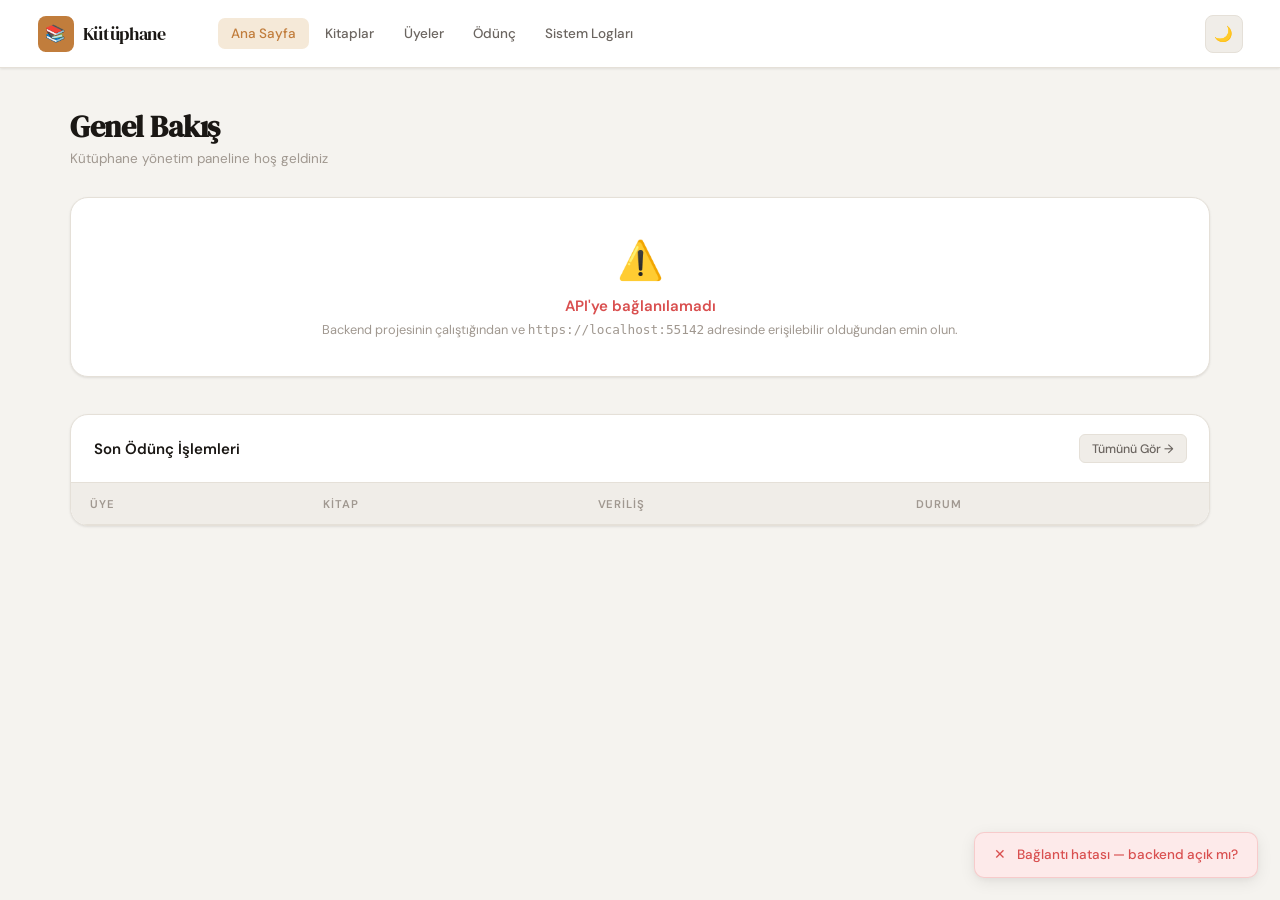
<file: LibraryApi/wwwroot/index.html>
<!DOCTYPE html>
<html lang="tr">
<head>
  <meta charset="UTF-8" />
  <meta name="viewport" content="width=device-width,initial-scale=1" />
  <title>Dashboard — Kütüphane</title>
  <link rel="stylesheet" href="css/style.css" />
  <script src="js/main.js" defer></script>
</head>
<body>

<header>
  <a class="logo" href="index.html">
    <div class="logo-icon">📚</div>
    <span class="logo-text">Kütüphane</span>
  </a>
  <nav>
      <a href="index.html">Ana Sayfa</a>
      <a href="books.html">Kitaplar</a>
      <a href="uyeler.html">Üyeler</a>
      <a href="odunc.html">Ödünç</a>
      <a href="logs.html">Sistem Logları</a>
  </nav>
  <div class="header-right">
    <button class="theme-btn" id="themeBtn" onclick="temaDegistir()" title="Temayı değiştir">🌙</button>
  </div>
</header>

<div class="page-wrap">
  <div class="page-header">
    <div>
      <h1 class="page-title">Genel Bakış</h1>
      <p class="page-subtitle">Kütüphane yönetim paneline hoş geldiniz</p>
    </div>
  </div>

  <div class="stats-grid" id="statsGrid">
    <div class="stat-card"><div class="spinner" style="margin:0 0 .5rem"></div></div>
    <div class="stat-card"><div class="spinner" style="margin:0 0 .5rem"></div></div>
    <div class="stat-card"><div class="spinner" style="margin:0 0 .5rem"></div></div>
    <div class="stat-card"><div class="spinner" style="margin:0 0 .5rem"></div></div>
  </div>

  <div class="card">
    <div class="card-header" style="justify-content:space-between">
      <span style="font-weight:600;color:var(--text1)">Son Ödünç İşlemleri</span>
      <a href="odunc.html" class="btn btn-ghost btn-sm">Tümünü Gör →</a>
    </div>
    <div class="table-wrap">
      <table>
        <thead>
          <tr>
            <th>Üye</th>
            <th>Kitap</th>
            <th>Veriliş</th>
            <th>Durum</th>
          </tr>
        </thead>
        <tbody id="recentBody">
          <tr><td colspan="4"><div class="spinner"></div></td></tr>
        </tbody>
      </table>
    </div>
  </div>
</div>

<div id="toast-container"></div>
<script src="js/api.js"></script>
<script>
document.addEventListener('DOMContentLoaded', async () => {
  try {
    const [books, uyeler, islemler] = await Promise.all([
      api.getBooks(), api.getUyeler(), api.getOdunc()
    ]);

    const aktif = islemler.filter(i => i.durum !== 'Teslim Edildi').length;
    const teslim = islemler.length - aktif;

    document.getElementById('statsGrid').innerHTML = `
      <div class="stat-card">
        <span class="stat-icon">📖</span>
        <div class="stat-value">${books.length}</div>
        <div class="stat-label">Toplam Kitap</div>
      </div>
      <div class="stat-card">
        <span class="stat-icon">👥</span>
        <div class="stat-value">${uyeler.length}</div>
        <div class="stat-label">Kayıtlı Üye</div>
      </div>
      <div class="stat-card">
        <span class="stat-icon">🔄</span>
        <div class="stat-value">${aktif}</div>
        <div class="stat-label">Aktif Ödünç</div>
      </div>
      <div class="stat-card">
        <span class="stat-icon">✅</span>
        <div class="stat-value">${teslim}</div>
        <div class="stat-label">Teslim Edilen</div>
        <div class="stat-status">● Sistem çevrimiçi</div>
      </div>
    `;

    const son = [...islemler].reverse().slice(0, 8);
    const tbody = document.getElementById('recentBody');
    if (son.length === 0) {
      tbody.innerHTML = '<tr><td colspan="4"><div class="empty-state"><div class="es-icon">📭</div><p>Henüz ödünç işlemi yok</p></div></td></tr>';
    } else {
      tbody.innerHTML = son.map(i => {
        const badge = i.durum === 'Teslim Edildi'
          ? `<span class="badge badge-success">${i.durum}</span>`
          : `<span class="badge badge-accent">Ödünçte</span>`;
        return `<tr>
          <td><div class="cell-main">${i.uyeAdSoyad}</div></td>
          <td><div class="cell-main">${i.kitapAd}</div></td>
          <td>${formatTarih(i.verilisTarihi)}</td>
          <td>${badge}</td>
        </tr>`;
      }).join('');
    }

    toast('Veriler başarıyla yüklendi', 'success');
  } catch (e) {
    document.getElementById('statsGrid').innerHTML = `
      <div class="stat-card" style="grid-column:1/-1;text-align:center;padding:2.5rem">
        <div class="es-icon" style="font-size:2.5rem">⚠️</div>
        <p style="color:var(--danger);font-weight:600;margin-top:.75rem">API'ye bağlanılamadı</p>
        <p style="color:var(--text3);font-size:.85rem;margin-top:.35rem">Backend projesinin çalıştığından ve <code>https://localhost:55142</code> adresinde erişilebilir olduğundan emin olun.</p>
      </div>`;
    document.getElementById('recentBody').innerHTML = '';
    toast('Bağlantı hatası — backend açık mı?', 'error');
  }
});
</script>
</body>
</html>
</file>
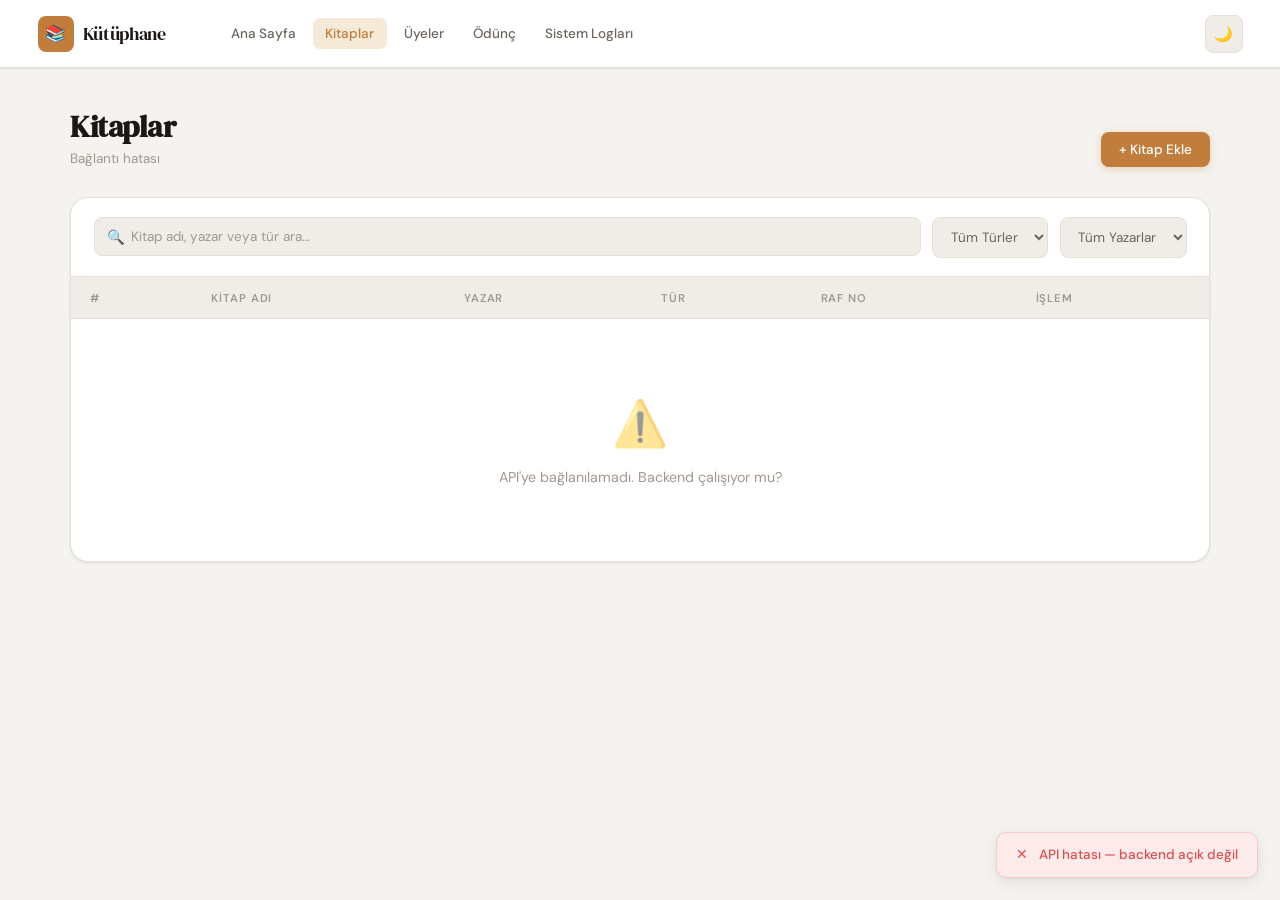
<file: LibraryApi/wwwroot/books.html>
<!DOCTYPE html>
<html lang="tr">
<head>
  <meta charset="UTF-8" />
  <meta name="viewport" content="width=device-width,initial-scale=1" />
  <title>Kitaplar — Kütüphane</title>
  <link rel="stylesheet" href="css/style.css" />
  <script src="js/main.js" defer></script>
</head>
<body>

<header>
  <a class="logo" href="index.html">
    <div class="logo-icon">📚</div>
    <span class="logo-text">Kütüphane</span>
  </a>
  <nav>
      <a href="index.html">Ana Sayfa</a>
      <a href="books.html">Kitaplar</a>
      <a href="uyeler.html">Üyeler</a>
      <a href="odunc.html">Ödünç</a>
      <a href="logs.html">Sistem Logları</a>
  </nav>
  <div class="header-right">
    <button class="theme-btn" id="themeBtn" onclick="temaDegistir()" title="Temayı değiştir">🌙</button>
  </div>
</header>

<div class="page-wrap">
  <div class="page-header">
    <div>
      <h1 class="page-title">Kitaplar</h1>
      <p class="page-subtitle" id="subtitle">Yükleniyor…</p>
    </div>
    <button class="btn btn-primary" onclick="openModal('addModal')">+ Kitap Ekle</button>
  </div>

  <div class="card">
    <div class="card-header">
      <div class="toolbar">
        <div class="search-wrap">
          <span class="ico">🔍</span>
          <input type="text" id="search" placeholder="Kitap adı, yazar veya tür ara…" oninput="renderTable()" />
        </div>
        <select class="filter-select" id="filterTur" onchange="renderTable()">
          <option value="">Tüm Türler</option>
        </select>
        <select class="filter-select" id="filterYazar" onchange="renderTable()">
          <option value="">Tüm Yazarlar</option>
        </select>
      </div>
    </div>
    <div class="table-wrap">
      <table>
        <thead>
          <tr>
            <th>#</th>
            <th>Kitap Adı</th>
            <th>Yazar</th>
            <th>Tür</th>
            <th>Raf No</th>
            <th>İşlem</th>
          </tr>
        </thead>
        <tbody id="tbody">
          <tr><td colspan="6"><div class="spinner"></div></td></tr>
        </tbody>
      </table>
    </div>
  </div>
</div>

<!-- EKLE MODAL -->
<div class="modal-overlay" id="addModal">
  <div class="modal">
    <div class="modal-header">
      <span class="modal-title">Yeni Kitap Ekle</span>
      <button class="modal-close" onclick="closeModal('addModal')">✕</button>
    </div>
    <div class="modal-body">
      <div class="form-grid">
        <div class="form-group">
          <label class="form-label required">Kitap Adı</label>
          <input class="form-input" id="a-kitapAd" placeholder="Kitap adını girin" />
        </div>
        <div class="form-row">
          <div class="form-group">
            <label class="form-label required">Yazar Adı</label>
            <input class="form-input" id="a-yazarAd" placeholder="Yazar adı soyadı" list="yazarList" />
            <datalist id="yazarList"></datalist>
          </div>
          <div class="form-group">
            <label class="form-label required">Tür</label>
            <input class="form-input" id="a-turAd" placeholder="Örn: Roman, Bilim" list="turList" />
            <datalist id="turList"></datalist>
          </div>
        </div>
        <div class="form-row">
          <div class="form-group">
            <label class="form-label">Sayfa Sayısı</label>
            <input class="form-input" id="a-sayfa" type="number" placeholder="0" min="0" />
          </div>
          <div class="form-group">
            <label class="form-label">Basım Yılı</label>
            <input class="form-input" id="a-basim" placeholder="2024" />
          </div>
        </div>
        <div class="form-row">
          <div class="form-group">
            <label class="form-label">Stok Adeti</label>
            <input class="form-input" id="a-stok" type="number" value="1" min="1" />
          </div>
          <div class="form-group">
            <label class="form-label">Raf No</label>
            <input class="form-input" id="a-raf" placeholder="A1" />
          </div>
        </div>
      </div>
    </div>
    <div class="modal-footer">
      <button class="btn btn-ghost" onclick="closeModal('addModal')">İptal</button>
      <button class="btn btn-primary" onclick="addBook()">Kitap Ekle</button>
    </div>
  </div>
</div>

<!-- SİL ONAY MODAL -->
<div class="modal-overlay" id="delModal">
  <div class="modal" style="max-width:420px">
    <div class="modal-header">
      <span class="modal-title">Kitabı Sil</span>
      <button class="modal-close" onclick="closeModal('delModal')">✕</button>
    </div>
    <div class="modal-body">
      <p style="color:var(--text2);line-height:1.6">
        <strong id="delName" style="color:var(--text1)"></strong> adlı kitabı silmek istediğinize emin misiniz? Bu işlem geri alınamaz.
      </p>
    </div>
    <div class="modal-footer">
      <button class="btn btn-ghost" onclick="closeModal('delModal')">İptal</button>
      <button class="btn btn-danger-soft" onclick="confirmDelete()">Evet, Sil</button>
    </div>
  </div>
</div>

<div id="toast-container"></div>
<script src="js/api.js"></script>
<script>
let books = [];
let pendingDeleteId = null;
let yazarMap = {};  
let turMap   = {};  

document.addEventListener('DOMContentLoaded', load);

async function load() {
  try {
    books = await api.getBooks();
    buildMaps();
    fillFilters();
    fillDatalist();
    renderTable();
    document.getElementById('subtitle').textContent = `${books.length} kitap listeleniyor`;
  } catch(e) {
    document.getElementById('tbody').innerHTML =
      `<tr><td colspan="6"><div class="empty-state"><div class="es-icon">⚠️</div><p>API'ye bağlanılamadı. Backend çalışıyor mu?</p></div></td></tr>`;
    document.getElementById('subtitle').textContent = 'Bağlantı hatası';
    toast('API hatası — backend açık değil', 'error');
  }
}

function buildMaps() {
  books.forEach(b => {
    if (b.yazarAd && b.yazarID) yazarMap[b.yazarAd.trim().toLowerCase()] = b.yazarID;
    if (b.turAd   && b.turID)   turMap[b.turAd.trim().toLowerCase()]     = b.turID;
  });
}

function fillFilters() {
  const turler  = [...new Set(books.map(b => b.turAd).filter(Boolean))].sort();
  const yazarlar = [...new Set(books.map(b => b.yazarAd).filter(Boolean))].sort();

  const ft = document.getElementById('filterTur');
  turler.forEach(t => ft.innerHTML += `<option value="${t}">${t}</option>`);

  const fy = document.getElementById('filterYazar');
  yazarlar.forEach(y => fy.innerHTML += `<option value="${y}">${y}</option>`);
}

function fillDatalist() {
  const turler   = [...new Set(books.map(b => b.turAd).filter(Boolean))].sort();
  const yazarlar = [...new Set(books.map(b => b.yazarAd).filter(Boolean))].sort();
  const tl = document.getElementById('turList');
  const yl = document.getElementById('yazarList');
  turler.forEach(t => { const o = document.createElement('option'); o.value = t; tl.appendChild(o); });
  yazarlar.forEach(y => { const o = document.createElement('option'); o.value = y; yl.appendChild(o); });
}

function renderTable() {
  const q     = document.getElementById('search').value.trim().toLowerCase();
  const fTur  = document.getElementById('filterTur').value;
  const fYazar= document.getElementById('filterYazar').value;

  let filtered = books.filter(b => {
    const matchQ = !q || b.kitapAd?.toLowerCase().includes(q) ||
                        b.yazarAd?.toLowerCase().includes(q)  ||
                        b.turAd?.toLowerCase().includes(q);
    const matchT  = !fTur   || b.turAd  === fTur;
    const matchY  = !fYazar || b.yazarAd === fYazar;
    return matchQ && matchT && matchY;
  });

  const tbody = document.getElementById('tbody');
  if (filtered.length === 0) {
    tbody.innerHTML = `<tr><td colspan="6"><div class="empty-state"><div class="es-icon">📭</div><p>Eşleşen kitap bulunamadı</p></div></td></tr>`;
    return;
  }

  tbody.innerHTML = filtered.map((b, i) => `
    <tr>
      <td style="color:var(--text3);width:50px">${i+1}</td>
      <td><div class="cell-main">${b.kitapAd}</div></td>
      <td>${b.yazarAd || '—'}</td>
      <td><span class="badge badge-accent">${b.turAd || '—'}</span></td>
      <td><span class="badge badge-default">${b.rafNo || '—'}</span></td>
      <td>
        <div class="actions-cell">
          <button class="btn btn-danger-soft btn-sm" onclick="openDelete(${b.kitapID}, '${escHtml(b.kitapAd)}')">Sil</button>
        </div>
      </td>
    </tr>
  `).join('');
}

function escHtml(s) { return s?.replace(/'/g,"&#39;") || ''; }

function openDelete(id, name) {
  pendingDeleteId = id;
  document.getElementById('delName').textContent = name;
  openModal('delModal');
}

async function confirmDelete() {
  if (!pendingDeleteId) return;
  try {
    await api.deleteBook(pendingDeleteId);
    toast('Kitap silindi', 'success');
    closeModal('delModal');
    await load();
  } catch(e) {
    toast('Silme işlemi başarısız', 'error');
  }
  pendingDeleteId = null;
}

async function addBook() {
  const kitapAd = document.getElementById('a-kitapAd').value.trim();
  const yazarAd = document.getElementById('a-yazarAd').value.trim();
  const turAd   = document.getElementById('a-turAd').value.trim();
  const sayfa   = parseInt(document.getElementById('a-sayfa').value) || 0;
  const basim   = document.getElementById('a-basim').value.trim();
  const stok    = parseInt(document.getElementById('a-stok').value) || 1;
  const raf     = document.getElementById('a-raf').value.trim();

  if (!kitapAd || !yazarAd || !turAd) {
    toast('Kitap adı, yazar ve tür zorunludur', 'error'); return;
  }

  // Mevcut yazar/tür id'sini bul
  const yazarID = yazarMap[yazarAd.toLowerCase()];
  const turID   = turMap[turAd.toLowerCase()];

  if (!yazarID) {
    toast('Bu yazar bulunamadı. Lütfen listeden bir yazar seçin ya da önce sistemde kitabı olan bir yazar girin.', 'error');
    return;
  }
  if (!turID) {
    toast('Bu tür bulunamadı. Lütfen listeden bir tür seçin.', 'error');
    return;
  }

  try {
    await api.addBook({ kitapAd, yazarID, turID, sayfaSayisi: sayfa, basimYili: basim, stokAdeti: stok, rafNo: raf });
    toast('Kitap başarıyla eklendi', 'success');
    closeModal('addModal');
    document.getElementById('a-kitapAd').value = '';
    document.getElementById('a-yazarAd').value = '';
    document.getElementById('a-turAd').value   = '';
    document.getElementById('a-sayfa').value   = '';
    document.getElementById('a-basim').value   = '';
    document.getElementById('a-stok').value    = '1';
    document.getElementById('a-raf').value     = '';
    await load();
  } catch(e) {
    toast('Kitap eklenemedi — API hatası', 'error');
  }
}
</script>
</body>
</html>
</file>
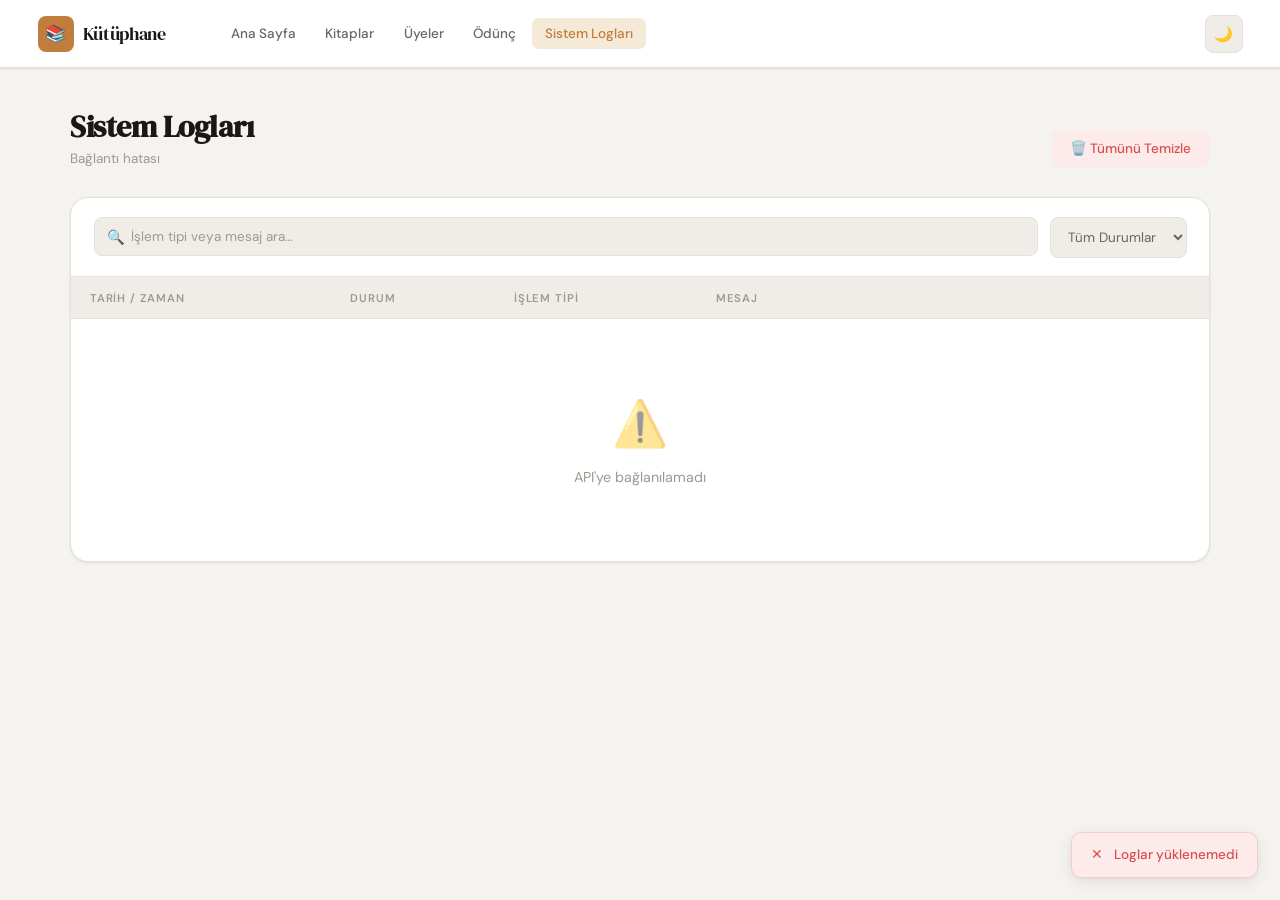
<file: LibraryApi/wwwroot/logs.html>
﻿<!DOCTYPE html>
<html lang="tr">
<head>
    <meta charset="UTF-8" />
    <meta name="viewport" content="width=device-width,initial-scale=1" />
    <title>Sistem Logları — Kütüphane</title>
    <link rel="stylesheet" href="css/style.css" />
    <script src="js/main.js" defer></script>
</head>
<body>

    <header>
        <a class="logo" href="index.html">
            <div class="logo-icon">📚</div>
            <span class="logo-text">Kütüphane</span>
        </a>
        <nav>
            <a href="index.html">Ana Sayfa</a>
            <a href="books.html">Kitaplar</a>
            <a href="uyeler.html">Üyeler</a>
            <a href="odunc.html">Ödünç</a>
            <a href="logs.html">Sistem Logları</a>
        </nav>
        <div class="header-right">
            <button class="theme-btn" id="themeBtn" onclick="temaDegistir()" title="Temayı değiştir">🌙</button>
        </div>
    </header>

    <div class="page-wrap">
        <div class="page-header">
            <div>
                <h1 class="page-title">Sistem Logları</h1>
                <p class="page-subtitle" id="subtitle">Yükleniyor…</p>
            </div>
            <button class="btn btn-danger-soft" onclick="openModal('clearModal')">🗑️ Tümünü Temizle</button>
        </div>

        <div class="card">
            <div class="card-header">
                <div class="toolbar">
                    <div class="search-wrap">
                        <span class="ico">🔍</span>
                        <input type="text" id="search" placeholder="İşlem tipi veya mesaj ara…" oninput="renderTable()" />
                    </div>
                    <select class="filter-select" id="filterDurum" onchange="renderTable()">
                        <option value="">Tüm Durumlar</option>
                        <option value="Başarılı">Başarılı</option>
                        <option value="Hata">Hata</option>
                        <option value="Bilgi">Bilgi</option>
                    </select>
                </div>
            </div>
            <div class="table-wrap">
                <table>
                    <thead>
                        <tr>
                            <th>Tarih / Zaman</th>
                            <th>Durum</th>
                            <th>İşlem Tipi</th>
                            <th style="width: 45%;">Mesaj</th>
                        </tr>
                    </thead>
                    <tbody id="tbody">
                        <tr><td colspan="4"><div class="spinner"></div></td></tr>
                    </tbody>
                </table>
            </div>
        </div>
    </div>

    <!-- SİL ONAY MODAL -->
    <div class="modal-overlay" id="clearModal">
        <div class="modal" style="max-width:420px">
            <div class="modal-header">
                <span class="modal-title">Logları Temizle</span>
                <button class="modal-close" onclick="closeModal('clearModal')">✕</button>
            </div>
            <div class="modal-body">
                <p style="color:var(--text2);line-height:1.6">
                    Sistemdeki <strong style="color:var(--danger)">tüm işlem geçmişi</strong> silinecektir. Bu işlem geri alınamaz. Onaylıyor musunuz?
                </p>
            </div>
            <div class="modal-footer">
                <button class="btn btn-ghost" onclick="closeModal('clearModal')">İptal</button>
                <button class="btn btn-danger-soft" onclick="confirmClear()">Evet, Tümünü Sil</button>
            </div>
        </div>
    </div>

    <div id="toast-container"></div>
    <script src="js/api.js"></script>
    <script>
        let logs = [];

        document.addEventListener('DOMContentLoaded', load);

        async function load() {
            try {
                logs = await api.getLogs();
                renderTable();
                document.getElementById('subtitle').textContent = `Toplam ${logs.length} işlem kaydı bulundu`;
            } catch (e) {
                document.getElementById('tbody').innerHTML =
                    `<tr><td colspan="4"><div class="empty-state"><div class="es-icon">⚠️</div><p>API'ye bağlanılamadı</p></div></td></tr>`;
                document.getElementById('subtitle').textContent = 'Bağlantı hatası';
                toast('Loglar yüklenemedi', 'error');
            }
        }

        function renderTable() {
            const q = document.getElementById('search').value.trim().toLowerCase();
            const fDurum = document.getElementById('filterDurum').value;

            const filtered = logs.filter(l => {
                const matchQ = !q ||
                    l.mesaj?.toLowerCase().includes(q) ||
                    l.islemTipi?.toLowerCase().includes(q);
                const matchD = !fDurum || l.durum === fDurum;
                return matchQ && matchD;
            });

            const tbody = document.getElementById('tbody');
            if (filtered.length === 0) {
                tbody.innerHTML = `<tr><td colspan="4"><div class="empty-state"><div class="es-icon">📭</div><p>Eşleşen log bulunamadı</p></div></td></tr>`;
                return;
            }

            tbody.innerHTML = filtered.map(l => {
                // Duruma göre badge rengi belirleme
                let badgeClass = 'badge-default';
                if (l.durum === 'Başarılı' || l.durum?.toLowerCase() === 'success') badgeClass = 'badge-success';
                else if (l.durum === 'Hata' || l.durum?.toLowerCase() === 'error') badgeClass = 'badge-danger';
                else if (l.durum === 'Bilgi' || l.durum?.toLowerCase() === 'info') badgeClass = 'badge-accent';

                return `
          <tr>
            <td style="color:var(--text3); font-variant-numeric: tabular-nums;">
              ${formatDateTime(l.tarihZaman)}
            </td>
            <td><span class="badge ${badgeClass}">${l.durum || 'Bilinmiyor'}</span></td>
            <td><div class="cell-main">${l.islemTipi || '—'}</div></td>
            <td style="color:var(--text2); line-height: 1.4;">${l.mesaj || '—'}</td>
          </tr>
        `;
            }).join('');
        }

        function formatDateTime(str) {
            if (!str) return '—';
            // Tarih ve saati daha okunaklı formata ayır (Örn: 2024-05-12 14:30:00)
            try {
                const d = new Date(str);
                if (isNaN(d.getTime())) return str;

                const day = String(d.getDate()).padStart(2, '0');
                const month = String(d.getMonth() + 1).padStart(2, '0');
                const year = d.getFullYear();
                const hours = String(d.getHours()).padStart(2, '0');
                const minutes = String(d.getMinutes()).padStart(2, '0');

                return `${day}.${month}.${year} <span style="opacity:0.6; margin-left:6px">${hours}:${minutes}</span>`;
            } catch {
                return str;
            }
        }

        async function confirmClear() {
            try {
                await api.clearLogs();
                toast('Tüm loglar başarıyla silindi', 'success');
                closeModal('clearModal');
                await load(); // Tabloyu sıfırla
            } catch (e) {
                toast('Silme işlemi başarısız', 'error');
            }
        }
    </script>
</body>
</html>
</file>
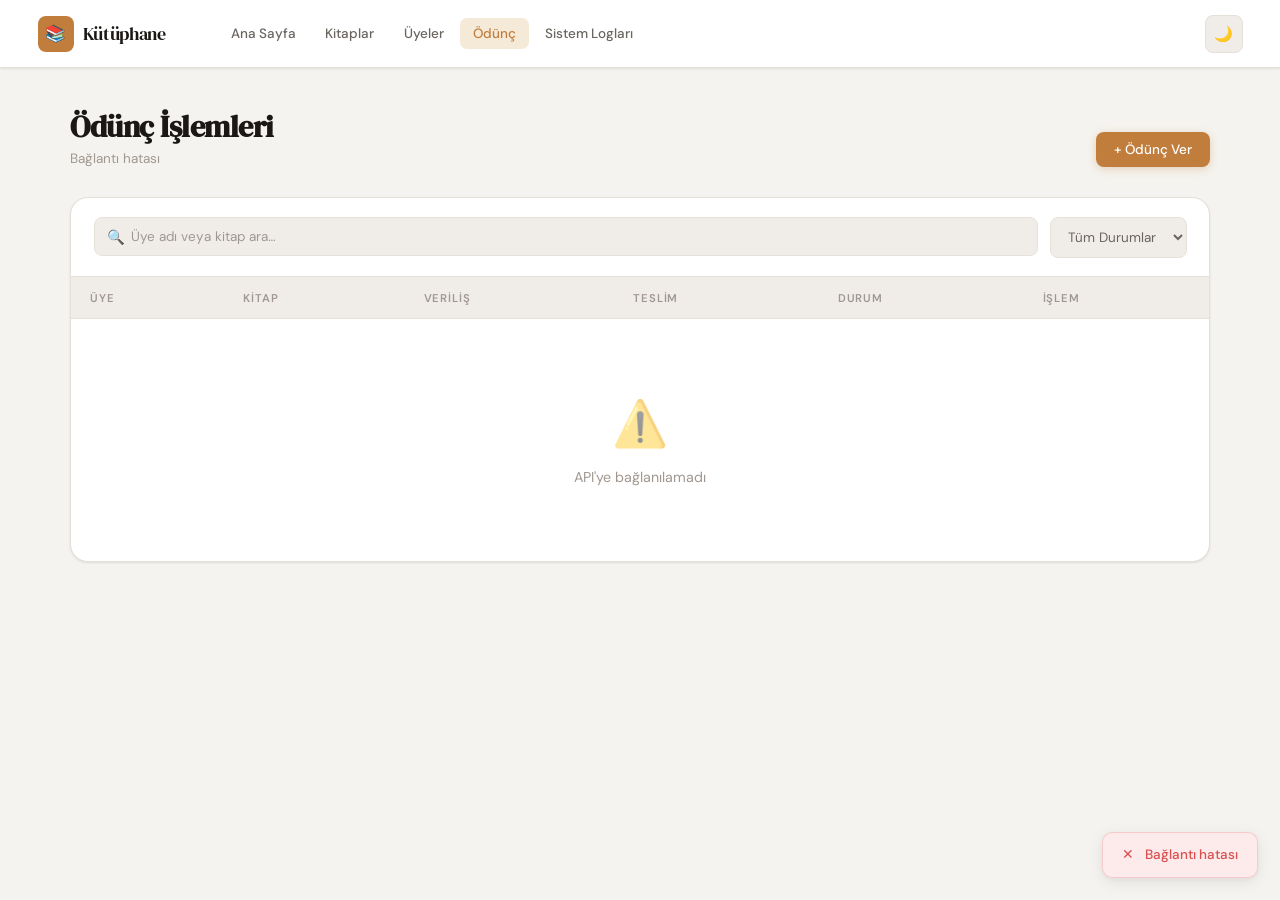
<file: LibraryApi/wwwroot/odunc.html>
<!DOCTYPE html>
<html lang="tr">
<head>
  <meta charset="UTF-8" />
  <meta name="viewport" content="width=device-width,initial-scale=1" />
  <title>Ödünç İşlemleri — Kütüphane</title>
  <link rel="stylesheet" href="css/style.css" />
  <script src="js/main.js" defer></script>
</head>
<body>

<header>
  <a class="logo" href="index.html">
    <div class="logo-icon">📚</div>
    <span class="logo-text">Kütüphane</span>
  </a>
  <nav>
      <a href="index.html">Ana Sayfa</a>
      <a href="books.html">Kitaplar</a>
      <a href="uyeler.html">Üyeler</a>
      <a href="odunc.html">Ödünç</a>
      <a href="logs.html">Sistem Logları</a>
  </nav>
  <div class="header-right">
    <button class="theme-btn" id="themeBtn" onclick="temaDegistir()" title="Temayı değiştir">🌙</button>
  </div>
</header>

<div class="page-wrap">
  <div class="page-header">
    <div>
      <h1 class="page-title">Ödünç İşlemleri</h1>
      <p class="page-subtitle" id="subtitle">Yükleniyor…</p>
    </div>
    <button class="btn btn-primary" onclick="openAddModal()">+ Ödünç Ver</button>
  </div>

  <div class="card">
    <div class="card-header">
      <div class="toolbar">
        <div class="search-wrap">
          <span class="ico">🔍</span>
          <input type="text" id="search" placeholder="Üye adı veya kitap ara…" oninput="renderTable()" />
        </div>
        <select class="filter-select" id="filterDurum" onchange="renderTable()">
          <option value="">Tüm Durumlar</option>
          <option value="aktif">Ödünçte</option>
          <option value="teslim">Teslim Edildi</option>
        </select>
      </div>
    </div>
    <div class="table-wrap">
      <table>
        <thead>
          <tr>
            <th>Üye</th>
            <th>Kitap</th>
            <th>Veriliş</th>
            <th>Teslim</th>
            <th>Durum</th>
            <th>İşlem</th>
          </tr>
        </thead>
        <tbody id="tbody">
          <tr><td colspan="6"><div class="spinner"></div></td></tr>
        </tbody>
      </table>
    </div>
  </div>
</div>

<!-- ÖDÜNÇ VER MODAL -->
<div class="modal-overlay" id="addModal">
  <div class="modal">
    <div class="modal-header">
      <span class="modal-title">Kitap Ödünç Ver</span>
      <button class="modal-close" onclick="closeModal('addModal')">✕</button>
    </div>
    <div class="modal-body">
      <div class="form-grid">
        <div class="form-group">
          <label class="form-label required">Üye Seçin</label>
          <select class="form-select" id="a-uyeID">
            <option value="">— Üye seçiniz —</option>
          </select>
        </div>
        <div class="form-group">
          <label class="form-label required">Kitap Seçin</label>
          <select class="form-select" id="a-kitapID">
            <option value="">— Kitap seçiniz —</option>
          </select>
        </div>
      </div>
    </div>
    <div class="modal-footer">
      <button class="btn btn-ghost" onclick="closeModal('addModal')">İptal</button>
      <button class="btn btn-primary" onclick="addOdunc()">Ödünç Ver</button>
    </div>
  </div>
</div>

<!-- TESLİM ONAY MODAL -->
<div class="modal-overlay" id="teslimModal">
  <div class="modal" style="max-width:420px">
    <div class="modal-header">
      <span class="modal-title">Teslim Al</span>
      <button class="modal-close" onclick="closeModal('teslimModal')">✕</button>
    </div>
    <div class="modal-body">
      <p style="color:var(--text2);line-height:1.6">
        <strong id="teslimInfo" style="color:var(--text1)"></strong> kitabı teslim alındı olarak işaretlensin mi?
      </p>
    </div>
    <div class="modal-footer">
      <button class="btn btn-ghost" onclick="closeModal('teslimModal')">İptal</button>
      <button class="btn btn-success-soft" onclick="confirmTeslim()">Evet, Teslim Alındı</button>
    </div>
  </div>
</div>

<div id="toast-container"></div>
<script src="js/api.js"></script>
<script>
let islemler = [];
let uyeler   = [];
let books    = [];
let pendingTeslimId = null;

document.addEventListener('DOMContentLoaded', load);

async function load() {
  try {
    [islemler, uyeler, books] = await Promise.all([
      api.getOdunc(), api.getUyeler(), api.getBooks()
    ]);
    renderTable();
    const aktif = islemler.filter(i => i.durum !== 'Teslim Edildi').length;
    document.getElementById('subtitle').textContent =
      `${islemler.length} işlem — ${aktif} ödünçte`;
  } catch(e) {
    document.getElementById('tbody').innerHTML =
      `<tr><td colspan="6"><div class="empty-state"><div class="es-icon">⚠️</div><p>API'ye bağlanılamadı</p></div></td></tr>`;
    document.getElementById('subtitle').textContent = 'Bağlantı hatası';
    toast('Bağlantı hatası', 'error');
  }
}

function renderTable() {
  const q      = document.getElementById('search').value.trim().toLowerCase();
  const fDurum = document.getElementById('filterDurum').value;

  let filtered = islemler.filter(i => {
    const matchQ = !q ||
      i.uyeAdSoyad?.toLowerCase().includes(q) ||
      i.kitapAd?.toLowerCase().includes(q);
    const teslimEdildi = i.durum === 'Teslim Edildi';
    const matchD =
      !fDurum ||
      (fDurum === 'aktif'  && !teslimEdildi) ||
      (fDurum === 'teslim' &&  teslimEdildi);
    return matchQ && matchD;
  });

  // En yeni işlemler önce
  filtered = [...filtered].reverse();

  const tbody = document.getElementById('tbody');
  if (filtered.length === 0) {
    tbody.innerHTML = `<tr><td colspan="6"><div class="empty-state"><div class="es-icon">📭</div><p>Eşleşen işlem bulunamadı</p></div></td></tr>`;
    return;
  }

  tbody.innerHTML = filtered.map(i => {
    const teslim = i.durum === 'Teslim Edildi';
    const badge  = teslim
      ? `<span class="badge badge-success">Teslim Edildi</span>`
      : `<span class="badge badge-accent">Ödünçte</span>`;

    const teslimTarihi = (i.teslimTarihi && i.teslimTarihi.length > 15)
      ? '—' : formatTarih(i.teslimTarihi);

    const islemBtn = teslim
      ? `<span class="badge badge-default" style="font-size:.75rem">Tamamlandı</span>`
      : `<button class="btn btn-success-soft btn-sm" onclick="openTeslim(${i.islemID}, '${escHtml(i.kitapAd)}')">Teslim Al</button>`;

    return `<tr>
      <td><div class="cell-main">${i.uyeAdSoyad}</div></td>
      <td><div class="cell-main">${i.kitapAd}</div></td>
      <td style="color:var(--text3)">${formatTarih(i.verilisTarihi)}</td>
      <td style="color:var(--text3)">${teslimTarihi}</td>
      <td>${badge}</td>
      <td><div class="actions-cell">${islemBtn}</div></td>
    </tr>`;
  }).join('');
}

function escHtml(s) { return s?.replace(/'/g,"&#39;") || ''; }

async function openAddModal() {
  // Seçme listelerini doldur (ad göster, id gönder)
  const uyeSelect  = document.getElementById('a-uyeID');
  const kitapSelect = document.getElementById('a-kitapID');

  uyeSelect.innerHTML  = '<option value="">— Üye seçiniz —</option>';
  kitapSelect.innerHTML = '<option value="">— Kitap seçiniz —</option>';

  uyeler.forEach(u => {
    uyeSelect.innerHTML += `<option value="${u.uyeID}">${u.ad} ${u.soyad}</option>`;
  });
  books.forEach(b => {
    kitapSelect.innerHTML += `<option value="${b.kitapID}">${b.kitapAd} — ${b.yazarAd || ''}</option>`;
  });

  openModal('addModal');
}

function openTeslim(id, kitapAd) {
  pendingTeslimId = id;
  document.getElementById('teslimInfo').textContent = kitapAd;
  openModal('teslimModal');
}

async function confirmTeslim() {
  if (!pendingTeslimId) return;
  try {
    await api.teslimAl(pendingTeslimId);
    toast('Kitap teslim alındı olarak işaretlendi', 'success');
    closeModal('teslimModal');
    await load();
  } catch(e) {
    toast('Teslim işlemi başarısız', 'error');
  }
  pendingTeslimId = null;
}

async function addOdunc() {
  const uyeID  = parseInt(document.getElementById('a-uyeID').value);
  const kitapID = parseInt(document.getElementById('a-kitapID').value);

  if (!uyeID || !kitapID) {
    toast('Üye ve kitap seçimi zorunludur', 'error'); return;
  }

  try {
    await api.addOdunc({ uyeID, kitapID });
    toast('Kitap ödünç verildi', 'success');
    closeModal('addModal');
    await load();
  } catch(e) {
    toast('Ödünç işlemi başarısız — API hatası', 'error');
  }
}
</script>
</body>
</html>
</file>
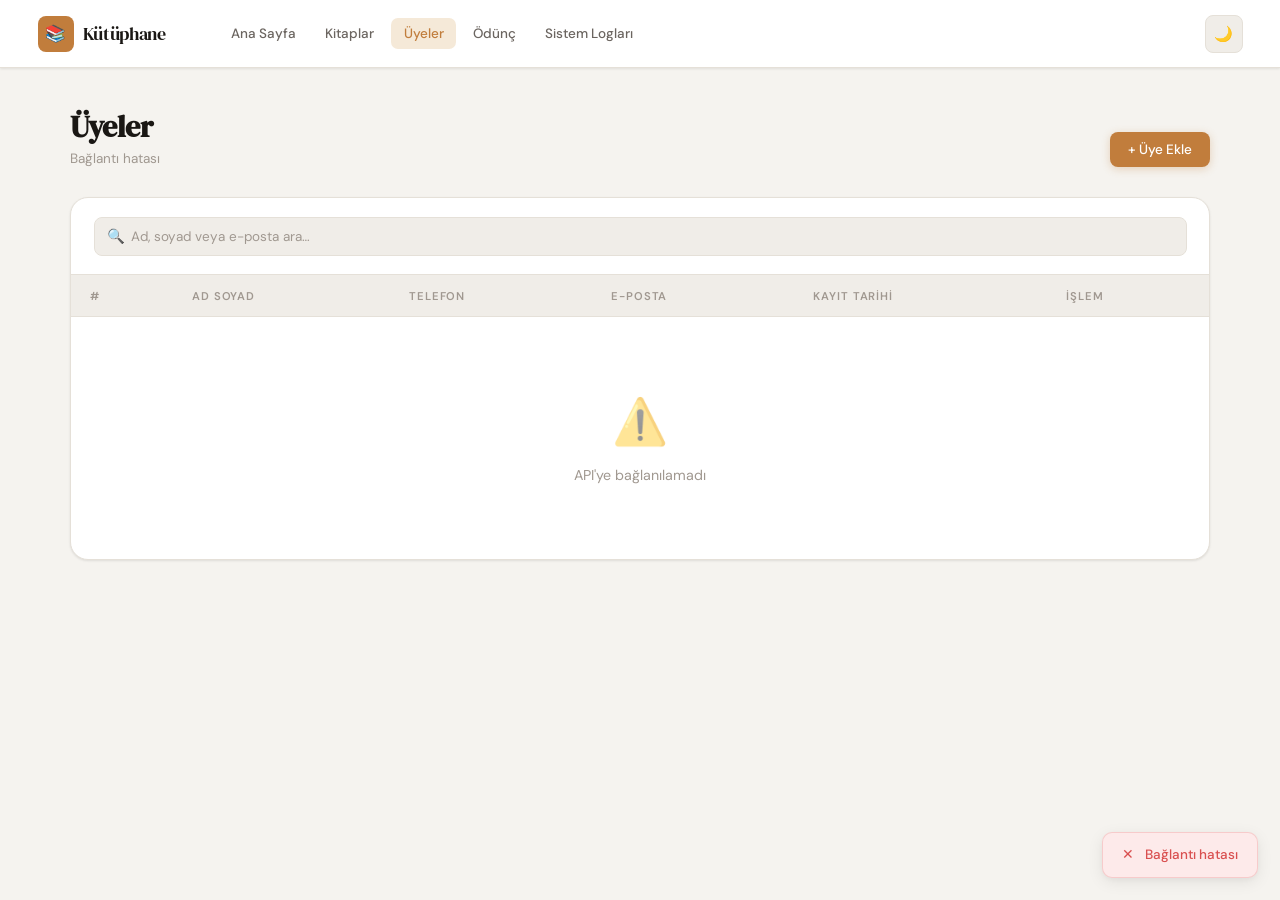
<file: LibraryApi/wwwroot/uyeler.html>
<!DOCTYPE html>
<html lang="tr">
<head>
  <meta charset="UTF-8" />
  <meta name="viewport" content="width=device-width,initial-scale=1" />
  <title>Üyeler — Kütüphane</title>
  <link rel="stylesheet" href="css/style.css" />
  <script src="js/main.js" defer></script>
</head>
<body>
 
<header>
  <a class="logo" href="index.html">
    <div class="logo-icon">📚</div>
    <span class="logo-text">Kütüphane</span>
  </a>
  <nav>
      <a href="index.html">Ana Sayfa</a>
      <a href="books.html">Kitaplar</a>
      <a href="uyeler.html">Üyeler</a>
      <a href="odunc.html">Ödünç</a>
      <a href="logs.html">Sistem Logları</a>
  </nav>
  <div class="header-right">
    <button class="theme-btn" id="themeBtn" onclick="temaDegistir()" title="Temayı değiştir">🌙</button>
  </div>
</header>
 
<div class="page-wrap">
  <div class="page-header">
    <div>
      <h1 class="page-title">Üyeler</h1>
      <p class="page-subtitle" id="subtitle">Yükleniyor…</p>
    </div>
    <button class="btn btn-primary" onclick="openModal('addModal')">+ Üye Ekle</button>
  </div>
 
  <div class="card">
    <div class="card-header">
      <div class="toolbar">
        <div class="search-wrap">
          <span class="ico">🔍</span>
          <input type="text" id="search" placeholder="Ad, soyad veya e-posta ara…" oninput="renderTable()" />
        </div>
      </div>
    </div>
    <div class="table-wrap">
      <table>
        <thead>
          <tr>
            <th>#</th>
            <th>Ad Soyad</th>
            <th>Telefon</th>
            <th>E-Posta</th>
            <th>Kayıt Tarihi</th>
            <th>İşlem</th>
          </tr>
        </thead>
        <tbody id="tbody">
          <tr><td colspan="6"><div class="spinner"></div></td></tr>
        </tbody>
      </table>
    </div>
  </div>
</div>
 
<!-- EKLE MODAL -->
<div class="modal-overlay" id="addModal">
  <div class="modal">
    <div class="modal-header">
      <span class="modal-title">Yeni Üye Ekle</span>
      <button class="modal-close" onclick="closeModal('addModal')">✕</button>
    </div>
    <div class="modal-body">
      <div class="form-grid">
        <div class="form-row">
          <div class="form-group">
            <label class="form-label required">Ad</label>
            <input class="form-input" id="a-ad" placeholder="Ad" />
          </div>
          <div class="form-group">
            <label class="form-label required">Soyad</label>
            <input class="form-input" id="a-soyad" placeholder="Soyad" />
          </div>
        </div>
        <div class="form-group">
          <label class="form-label required">Telefon</label>
          <input class="form-input" id="a-telefon" placeholder="05xx xxx xx xx" type="tel" />
        </div>
        <div class="form-group">
          <label class="form-label required">E-Posta</label>
          <input class="form-input" id="a-email" placeholder="ornek@eposta.com" type="email" />
        </div>
      </div>
    </div>
    <div class="modal-footer">
      <button class="btn btn-ghost" onclick="closeModal('addModal')">İptal</button>
      <button class="btn btn-primary" onclick="addUye()">Üye Ekle</button>
    </div>
  </div>
</div>
 
<!-- SİL ONAY MODAL -->
<div class="modal-overlay" id="delModal">
  <div class="modal" style="max-width:420px">
    <div class="modal-header">
      <span class="modal-title">Üyeyi Sil</span>
      <button class="modal-close" onclick="closeModal('delModal')">✕</button>
    </div>
    <div class="modal-body">
      <p style="color:var(--text2);line-height:1.6">
        <strong id="delName" style="color:var(--text1)"></strong> adlı üyeyi silmek istediğinize emin misiniz?
      </p>
    </div>
    <div class="modal-footer">
      <button class="btn btn-ghost" onclick="closeModal('delModal')">İptal</button>
      <button class="btn btn-danger-soft" onclick="confirmDelete()">Evet, Sil</button>
    </div>
  </div>
</div>
 
<div id="toast-container"></div>
<script src="js/api.js"></script>
<script>
let uyeler = [];
let pendingDeleteId = null;
 
document.addEventListener('DOMContentLoaded', load);
 
async function load() {
  try {
    uyeler = await api.getUyeler();
    renderTable();
    document.getElementById('subtitle').textContent = `${uyeler.length} üye kayıtlı`;
  } catch(e) {
    document.getElementById('tbody').innerHTML =
      `<tr><td colspan="6"><div class="empty-state"><div class="es-icon">⚠️</div><p>API'ye bağlanılamadı</p></div></td></tr>`;
    document.getElementById('subtitle').textContent = 'Bağlantı hatası';
    toast('Bağlantı hatası', 'error');
  }
}
 
function renderTable() {
  const q = document.getElementById('search').value.trim().toLowerCase();
  const filtered = uyeler.filter(u =>
    !q ||
    u.ad?.toLowerCase().includes(q) ||
    u.soyad?.toLowerCase().includes(q) ||
    u.email?.toLowerCase().includes(q) ||
    u.telefon?.includes(q)
  );
 
  const tbody = document.getElementById('tbody');
  if (filtered.length === 0) {
    tbody.innerHTML = `<tr><td colspan="6"><div class="empty-state"><div class="es-icon">👥</div><p>Eşleşen üye bulunamadı</p></div></td></tr>`;
    return;
  }
 
  tbody.innerHTML = filtered.map((u, i) => `
    <tr>
      <td style="color:var(--text3);width:50px">${i+1}</td>
      <td><div class="cell-main">${u.ad} ${u.soyad}</div></td>
      <td>${u.telefon || '—'}</td>
      <td style="color:var(--text2)">${u.email || '—'}</td>
      <td style="color:var(--text3)">${formatTarih(u.kayitTarihi)}</td>
      <td>
        <div class="actions-cell">
          <button class="btn btn-danger-soft btn-sm" onclick="openDelete(${u.uyeID}, '${escHtml(u.ad)} ${escHtml(u.soyad)}')">Sil</button>
        </div>
      </td>
    </tr>
  `).join('');
}
 
function escHtml(s) { return s?.replace(/'/g,"&#39;") || ''; }
 
function openDelete(id, name) {
  pendingDeleteId = id;
  document.getElementById('delName').textContent = name;
  openModal('delModal');
}
 
async function confirmDelete() {
  if (!pendingDeleteId) return;
  try {
    await api.deleteUye(pendingDeleteId);
    toast('Üye silindi', 'success');
    closeModal('delModal');
    await load();
  } catch(e) {
    toast('Silme işlemi başarısız', 'error');
  }
  pendingDeleteId = null;
}
 
async function addUye() {
  const ad      = document.getElementById('a-ad').value.trim();
  const soyad   = document.getElementById('a-soyad').value.trim();
  const telefon = document.getElementById('a-telefon').value.trim();
  const email   = document.getElementById('a-email').value.trim();
 
  if (!ad || !soyad || !telefon || !email) {
    toast('Tüm alanlar zorunludur', 'error'); return;
  }
  if (!/^[^\s@]+@[^\s@]+\.[^\s@]+$/.test(email)) {
    toast('Geçerli bir e-posta girin', 'error'); return;
  }
 
  try {
    await api.addUye({ ad, soyad, telefon, email });
    toast('Üye başarıyla eklendi', 'success');
    closeModal('addModal');
    document.getElementById('a-ad').value = '';
    document.getElementById('a-soyad').value = '';
    document.getElementById('a-telefon').value = '';
    document.getElementById('a-email').value = '';
    await load();
  } catch(e) {
    toast('Üye eklenemedi — API hatası', 'error');
  }
}
</script>
</body>
</html>
</file>
<file: LibraryApi/wwwroot/css/style.css>
@import url('https://fonts.googleapis.com/css2?family=DM+Sans:wght@300;400;500;600;700&family=DM+Serif+Display:ital@0;1&display=swap');

/* ═══════════════════════════════════════════
   TEMA DEĞİŞKENLERİ
═══════════════════════════════════════════ */
:root {
  --bg:          #f5f3ef;
  --surface:     #ffffff;
  --surface2:    #f0ede8;
  --border:      #e5e0d8;
  --text1:       #1a1714;
  --text2:       #6b6560;
  --text3:       #a09890;
  --accent:      #c17d3c;
  --accent-dk:   #a06530;
  --accent-lt:   #f5e9d8;
  --danger:      #d94f4f;
  --danger-lt:   #fdeaea;
  --success:     #3a9e6f;
  --success-lt:  #e4f5ed;
  --shadow-sm:   0 1px 3px rgba(0,0,0,.06), 0 1px 2px rgba(0,0,0,.04);
  --shadow-md:   0 4px 16px rgba(0,0,0,.08), 0 2px 6px rgba(0,0,0,.04);
  --shadow-lg:   0 20px 50px rgba(0,0,0,.12), 0 8px 20px rgba(0,0,0,.06);
  --r:           10px;
  --r-lg:        18px;
  --transition:  .2s cubic-bezier(.4,0,.2,1);
  --header-h:    68px;
}

[data-theme="dark"] {
  --bg:          #111010;
  --surface:     #1c1b1a;
  --surface2:    #252422;
  --border:      #2e2c2a;
  --text1:       #f0ede8;
  --text2:       #9a9490;
  --text3:       #5e5a56;
  --accent:      #d4935a;
  --accent-dk:   #e8a86a;
  --accent-lt:   rgba(193,125,60,.12);
  --danger:      #e06060;
  --danger-lt:   rgba(217,79,79,.12);
  --success:     #4ab87f;
  --success-lt:  rgba(58,158,111,.12);
  --shadow-sm:   0 1px 3px rgba(0,0,0,.3);
  --shadow-md:   0 4px 16px rgba(0,0,0,.35);
  --shadow-lg:   0 20px 50px rgba(0,0,0,.5);
}

/* ═══════════════════════════════════════════
   RESET & BASE
═══════════════════════════════════════════ */
*, *::before, *::after { box-sizing: border-box; margin: 0; padding: 0; }

html { font-size: 15px; scroll-behavior: smooth; }

body {
  font-family: 'DM Sans', sans-serif;
  background: var(--bg);
  color: var(--text1);
  min-height: 100vh;
  transition: background .35s ease, color .35s ease;
  overflow-x: hidden;
}

::-webkit-scrollbar { width: 6px; }
::-webkit-scrollbar-track { background: transparent; }
::-webkit-scrollbar-thumb { background: var(--border); border-radius: 99px; }

/* ═══════════════════════════════════════════
   HEADER
═══════════════════════════════════════════ */
header {
  position: sticky;
  top: 0;
  z-index: 200;
  height: var(--header-h);
  background: var(--surface);
  border-bottom: 1px solid var(--border);
  display: flex;
  align-items: center;
  padding: 0 2.5rem;
  gap: 2rem;
  box-shadow: var(--shadow-sm);
  transition: background .35s ease, border-color .35s ease;
}

.logo {
  display: flex;
  align-items: center;
  gap: .6rem;
  text-decoration: none;
  flex-shrink: 0;
}
.logo-icon {
  width: 36px; height: 36px;
  background: var(--accent);
  border-radius: 8px;
  display: flex; align-items: center; justify-content: center;
  font-size: 1.1rem;
}
.logo-text {
  font-family: 'DM Serif Display', serif;
  font-size: 1.2rem;
  color: var(--text1);
  letter-spacing: -.3px;
}

nav {
  display: flex;
  gap: .25rem;
  flex: 1;
  padding-left: 1.5rem;
}

nav a {
  color: var(--text2);
  text-decoration: none;
  font-size: .9rem;
  font-weight: 500;
  padding: .45rem .85rem;
  border-radius: 7px;
  transition: var(--transition);
  white-space: nowrap;
}
nav a:hover { color: var(--text1); background: var(--surface2); }
nav a.active { color: var(--accent); background: var(--accent-lt); }

.header-right {
  display: flex;
  align-items: center;
  gap: .75rem;
  margin-left: auto;
}

.theme-btn {
  width: 38px; height: 38px;
  border-radius: 8px;
  border: 1px solid var(--border);
  background: var(--surface2);
  cursor: pointer;
  display: flex; align-items: center; justify-content: center;
  font-size: 1rem;
  color: var(--text2);
  transition: var(--transition);
}
.theme-btn:hover { color: var(--accent); border-color: var(--accent); background: var(--accent-lt); }

/* ═══════════════════════════════════════════
   LAYOUT
═══════════════════════════════════════════ */
.page-wrap {
  max-width: 1200px;
  margin: 0 auto;
  padding: 2.5rem 2rem;
}

.page-header {
  display: flex;
  justify-content: space-between;
  align-items: flex-end;
  margin-bottom: 2rem;
}

.page-title {
  font-family: 'DM Serif Display', serif;
  font-size: 2rem;
  color: var(--text1);
  letter-spacing: -.5px;
}
.page-subtitle {
  font-size: .9rem;
  color: var(--text3);
  margin-top: .25rem;
}

/* ═══════════════════════════════════════════
   STAT CARDS (Dashboard)
═══════════════════════════════════════════ */
.stats-grid {
  display: grid;
  grid-template-columns: repeat(auto-fit, minmax(220px, 1fr));
  gap: 1.25rem;
  margin-bottom: 2.5rem;
}

.stat-card {
  background: var(--surface);
  border: 1px solid var(--border);
  border-radius: var(--r-lg);
  padding: 1.5rem;
  box-shadow: var(--shadow-sm);
  transition: var(--transition);
  position: relative;
  overflow: hidden;
}
.stat-card::before {
  content: '';
  position: absolute;
  top: 0; left: 0; right: 0;
  height: 3px;
  background: var(--accent);
  opacity: 0;
  transition: var(--transition);
}
.stat-card:hover { box-shadow: var(--shadow-md); transform: translateY(-2px); }
.stat-card:hover::before { opacity: 1; }

.stat-icon { font-size: 1.8rem; margin-bottom: .75rem; display: block; }
.stat-value {
  font-family: 'DM Serif Display', serif;
  font-size: 2.2rem;
  color: var(--text1);
  letter-spacing: -1px;
  line-height: 1;
  margin-bottom: .3rem;
}
.stat-label { font-size: .85rem; color: var(--text3); font-weight: 500; }
.stat-status { font-size: .8rem; color: var(--success); font-weight: 600; margin-top: .5rem; }

/* ═══════════════════════════════════════════
   CARD & TABLE
═══════════════════════════════════════════ */
.card {
  background: var(--surface);
  border: 1px solid var(--border);
  border-radius: var(--r-lg);
  box-shadow: var(--shadow-sm);
  overflow: hidden;
  transition: background .35s ease, border-color .35s ease;
}

.card-header {
  padding: 1.25rem 1.5rem;
  border-bottom: 1px solid var(--border);
  display: flex;
  align-items: center;
  gap: 1rem;
  flex-wrap: wrap;
}

.toolbar {
  display: flex;
  gap: .75rem;
  width: 100%;
  flex-wrap: wrap;
}

.search-wrap {
  flex: 1;
  min-width: 200px;
  position: relative;
}
.search-wrap .ico {
  position: absolute;
  left: .9rem;
  top: 50%;
  transform: translateY(-50%);
  color: var(--text3);
  font-size: .95rem;
  pointer-events: none;
}
.search-wrap input {
  width: 100%;
  padding: .65rem .9rem .65rem 2.4rem;
  border: 1px solid var(--border);
  border-radius: 8px;
  background: var(--surface2);
  color: var(--text1);
  font-family: inherit;
  font-size: .9rem;
  transition: var(--transition);
}
.search-wrap input:focus { outline: none; border-color: var(--accent); background: var(--surface); }
.search-wrap input::placeholder { color: var(--text3); }

.filter-select {
  padding: .65rem .9rem;
  border: 1px solid var(--border);
  border-radius: 8px;
  background: var(--surface2);
  color: var(--text2);
  font-family: inherit;
  font-size: .9rem;
  cursor: pointer;
  transition: var(--transition);
}
.filter-select:focus { outline: none; border-color: var(--accent); }

.table-wrap { overflow-x: auto; }

table { width: 100%; border-collapse: collapse; }

thead th {
  padding: .9rem 1.25rem;
  text-align: left;
  font-size: .75rem;
  font-weight: 600;
  letter-spacing: .08em;
  text-transform: uppercase;
  color: var(--text3);
  background: var(--surface2);
  border-bottom: 1px solid var(--border);
  white-space: nowrap;
}

tbody td {
  padding: 1rem 1.25rem;
  border-bottom: 1px solid var(--border);
  font-size: .9rem;
  color: var(--text1);
  vertical-align: middle;
  transition: background .15s;
}

tbody tr:last-child td { border-bottom: none; }
tbody tr:hover td { background: var(--surface2); }

.cell-main { font-weight: 600; color: var(--text1); }
.cell-sub  { font-size: .82rem; color: var(--text3); margin-top: .15rem; }

/* ═══════════════════════════════════════════
   BADGES
═══════════════════════════════════════════ */
.badge {
  display: inline-flex;
  align-items: center;
  padding: .25rem .65rem;
  border-radius: 99px;
  font-size: .78rem;
  font-weight: 600;
  white-space: nowrap;
}
.badge-default { background: var(--surface2); color: var(--text2); border: 1px solid var(--border); }
.badge-accent  { background: var(--accent-lt); color: var(--accent); }
.badge-success { background: var(--success-lt); color: var(--success); }
.badge-danger  { background: var(--danger-lt); color: var(--danger); }

/* ═══════════════════════════════════════════
   BUTTONS
═══════════════════════════════════════════ */
.btn {
  display: inline-flex;
  align-items: center;
  justify-content: center;
  gap: .4rem;
  padding: .6rem 1.2rem;
  border-radius: 8px;
  font-family: inherit;
  font-size: .9rem;
  font-weight: 500;
  cursor: pointer;
  border: none;
  transition: var(--transition);
  white-space: nowrap;
  text-decoration: none;
}
.btn-primary {
  background: var(--accent);
  color: #fff;
  box-shadow: 0 2px 8px rgba(193,125,60,.3);
}
.btn-primary:hover { background: var(--accent-dk); transform: translateY(-1px); box-shadow: 0 4px 12px rgba(193,125,60,.4); }

.btn-ghost {
  background: var(--surface2);
  color: var(--text2);
  border: 1px solid var(--border);
}
.btn-ghost:hover { background: var(--border); color: var(--text1); }

.btn-danger-soft {
  background: var(--danger-lt);
  color: var(--danger);
  border: 1px solid transparent;
}
.btn-danger-soft:hover { background: var(--danger); color: #fff; }

.btn-success-soft {
  background: var(--success-lt);
  color: var(--success);
  border: 1px solid transparent;
}
.btn-success-soft:hover { background: var(--success); color: #fff; }

.btn-sm { padding: .38rem .8rem; font-size: .82rem; border-radius: 6px; }
.btn-icon { padding: .4rem; border-radius: 7px; }

.actions-cell { display: flex; gap: .5rem; align-items: center; }

/* ═══════════════════════════════════════════
   MODAL
═══════════════════════════════════════════ */
.modal-overlay {
  display: none;
  position: fixed;
  inset: 0;
  background: rgba(0,0,0,.45);
  backdrop-filter: blur(4px);
  z-index: 500;
  align-items: center;
  justify-content: center;
  padding: 1rem;
}
.modal-overlay.open { display: flex; animation: fadeIn .25s ease; }

@keyframes fadeIn { from { opacity: 0; } to { opacity: 1; } }

.modal {
  background: var(--surface);
  border: 1px solid var(--border);
  border-radius: var(--r-lg);
  width: 100%;
  max-width: 520px;
  box-shadow: var(--shadow-lg);
  animation: slideUp .3s cubic-bezier(.34,1.56,.64,1);
}

@keyframes slideUp { from { transform: translateY(20px) scale(.97); opacity: 0; } to { transform: none; opacity: 1; } }

.modal-header {
  display: flex;
  align-items: center;
  justify-content: space-between;
  padding: 1.5rem 1.75rem 1.25rem;
  border-bottom: 1px solid var(--border);
}
.modal-title {
  font-family: 'DM Serif Display', serif;
  font-size: 1.3rem;
  color: var(--text1);
}
.modal-close {
  width: 32px; height: 32px;
  border: 1px solid var(--border);
  border-radius: 7px;
  background: transparent;
  cursor: pointer;
  color: var(--text2);
  font-size: 1rem;
  display: flex; align-items: center; justify-content: center;
  transition: var(--transition);
}
.modal-close:hover { background: var(--danger-lt); color: var(--danger); border-color: var(--danger); }

.modal-body { padding: 1.75rem; }

.modal-footer {
  display: flex;
  justify-content: flex-end;
  gap: .75rem;
  padding: 1.25rem 1.75rem;
  border-top: 1px solid var(--border);
  background: var(--surface2);
  border-radius: 0 0 var(--r-lg) var(--r-lg);
}

/* ═══════════════════════════════════════════
   FORM
═══════════════════════════════════════════ */
.form-grid { display: flex; flex-direction: column; gap: 1.25rem; }
.form-row { display: grid; grid-template-columns: 1fr 1fr; gap: 1rem; }

.form-group { display: flex; flex-direction: column; gap: .45rem; }

.form-label {
  font-size: .82rem;
  font-weight: 600;
  color: var(--text2);
  letter-spacing: .02em;
}
.form-label.required::after { content: ' *'; color: var(--accent); }

.form-input, .form-select {
  padding: .75rem 1rem;
  border: 1.5px solid var(--border);
  border-radius: 8px;
  background: var(--surface2);
  color: var(--text1);
  font-family: inherit;
  font-size: .9rem;
  transition: var(--transition);
  width: 100%;
}
.form-input:focus, .form-select:focus {
  outline: none;
  border-color: var(--accent);
  background: var(--surface);
  box-shadow: 0 0 0 3px rgba(193,125,60,.12);
}
.form-input::placeholder { color: var(--text3); }
.form-select { cursor: pointer; }
.form-select option { background: var(--surface); }

/* ═══════════════════════════════════════════
   EMPTY STATE & LOADER
═══════════════════════════════════════════ */
.empty-state {
  text-align: center;
  padding: 4rem 2rem;
  color: var(--text3);
}
.empty-state .es-icon { font-size: 3rem; margin-bottom: 1rem; opacity: .5; }
.empty-state p { font-size: .95rem; }

.spinner {
  width: 28px; height: 28px;
  border: 3px solid var(--border);
  border-top-color: var(--accent);
  border-radius: 50%;
  animation: spin .8s linear infinite;
  margin: 3rem auto;
}
@keyframes spin { to { transform: rotate(360deg); } }

/* ═══════════════════════════════════════════
   TOAST
═══════════════════════════════════════════ */
#toast-container {
  position: fixed;
  bottom: 1.5rem;
  right: 1.5rem;
  display: flex;
  flex-direction: column;
  gap: .6rem;
  z-index: 9999;
}

.toast {
  display: flex;
  align-items: center;
  gap: .75rem;
  padding: .9rem 1.25rem;
  border-radius: 10px;
  font-size: .9rem;
  font-weight: 500;
  max-width: 360px;
  box-shadow: var(--shadow-md);
  animation: toastIn .3s cubic-bezier(.34,1.56,.64,1);
  border: 1px solid;
}
.toast.success { background: var(--success-lt); color: var(--success); border-color: rgba(58,158,111,.2); }
.toast.error   { background: var(--danger-lt);  color: var(--danger);  border-color: rgba(217,79,79,.2); }
.toast.out { animation: toastOut .3s ease forwards; }

@keyframes toastIn  { from { transform: translateX(120%); opacity: 0; } to { transform: none; opacity: 1; } }
@keyframes toastOut { to   { transform: translateX(120%); opacity: 0; } }

/* ═══════════════════════════════════════════
   RESPONSIVE
═══════════════════════════════════════════ */
@media (max-width: 768px) {
  header { padding: 0 1.25rem; }
  .logo-text { display: none; }
  nav a span { display: none; }
  .page-wrap { padding: 1.5rem 1rem; }
  .page-title { font-size: 1.6rem; }
  .form-row { grid-template-columns: 1fr; }
  .page-header { flex-direction: column; align-items: flex-start; gap: 1rem; }
}
</file>
